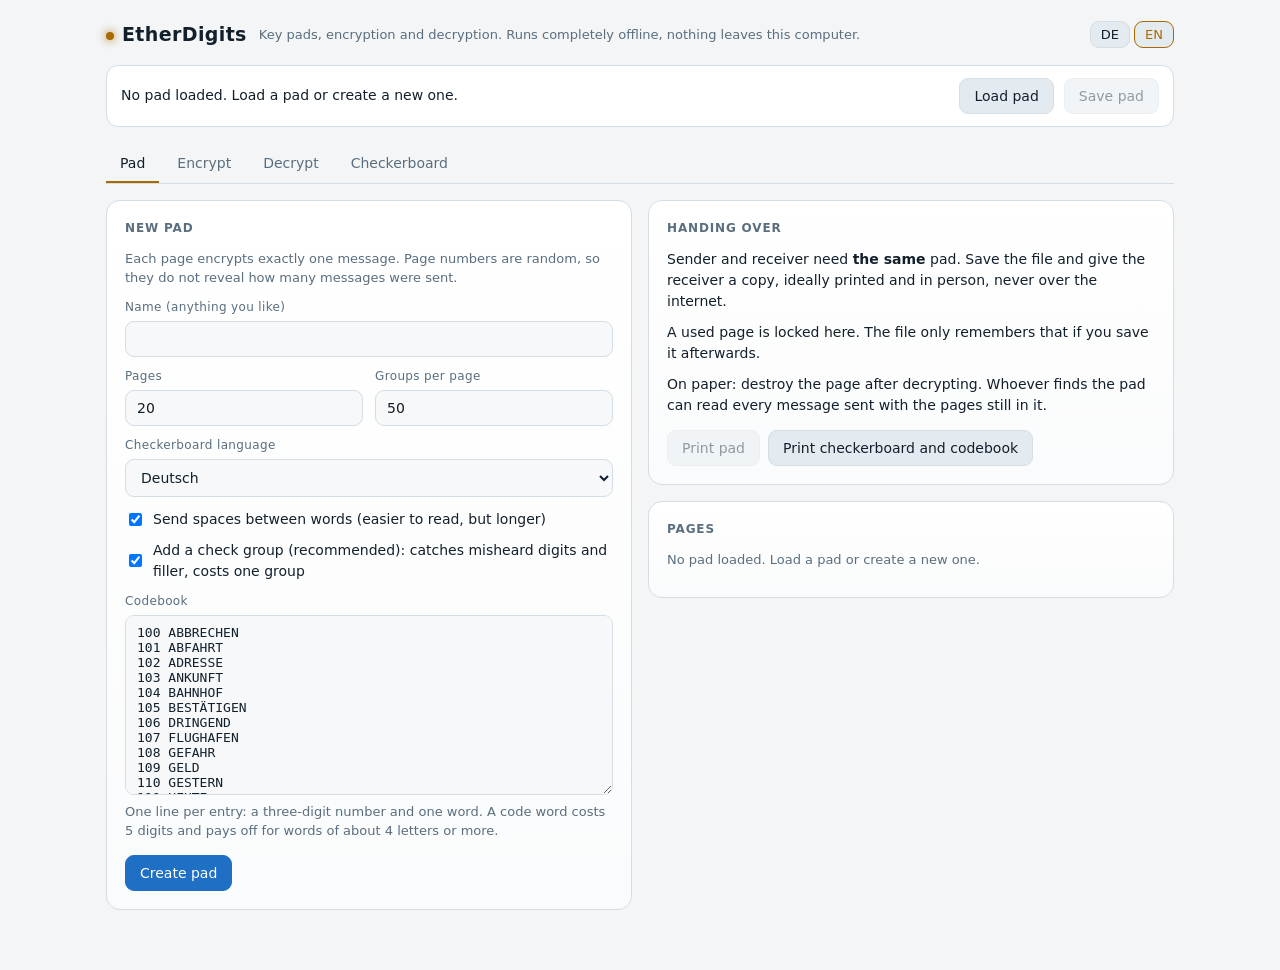
<file: pad_tool.html>
<!DOCTYPE html>
<!--
  EtherDigits pad tool. Required Notice: Copyright (c) 2026 Philipp Weber (https://github.com/TechnikWeber/EtherDigits)
  MIT License with an additional restriction: no military use, including armed forces and intelligence services.
  Full terms: https://github.com/TechnikWeber/EtherDigits/blob/main/LICENSE
-->
<html lang="en">
<head>
<meta charset="utf-8">
<meta name="viewport" content="width=device-width, initial-scale=1">
<meta http-equiv="Content-Security-Policy" content="default-src 'none'; script-src 'unsafe-inline'; style-src 'unsafe-inline'; img-src data:; connect-src 'none'">
<title>EtherDigits Pad Tool</title>
<style>
  :root{
    --ink:#0C141B; --panel:#131F29; --panel2:#0F1922; --field:#0A121A; --line:#223240;
    --amber:#F4B740; --blue:#4C9BE8; --green:#5FD08A; --danger:#E4636F;
    --text:#E8EFF4; --muted:#8299AA; --press:#1C2C39;
    --mono:ui-monospace,"Cascadia Mono","DejaVu Sans Mono",Menlo,Consolas,monospace;
    --sans:system-ui,-apple-system,"Segoe UI",Roboto,Ubuntu,sans-serif;
    color-scheme:dark;
  }
  @media (prefers-color-scheme: light){
    :root{
      --ink:#F3F5F7; --panel:#FFFFFF; --panel2:#FAFBFC; --field:#F6F8FA; --line:#D5DDE4;
      --amber:#A86A00; --blue:#1F6FC5; --green:#1E8A4C; --danger:#C0392B;
      --text:#13202B; --muted:#5A6E7E; --press:#E3EAF0;
      color-scheme:light;
    }
  }
  *{box-sizing:border-box}
  html,body{margin:0}
  body{background:var(--ink); color:var(--text); font-family:var(--sans); line-height:1.5;
       -webkit-font-smoothing:antialiased; padding:20px 16px 60px; max-width:1100px; margin:0 auto}
  .top{display:flex; align-items:center; gap:12px; flex-wrap:wrap}
  .top h1{font-size:19px; margin:0; letter-spacing:.02em}
  .top .sub{color:var(--muted); font-size:13px; flex:1; min-width:200px}
  .dot{width:8px;height:8px;border-radius:50%;background:var(--amber);box-shadow:0 0 10px var(--amber);
       display:inline-block;margin-right:8px;vertical-align:middle}
  .lang{display:flex; gap:4px}
  button{font-family:var(--sans); font-size:14px; cursor:pointer}
  .btn{background:var(--press); color:var(--text); border:1px solid var(--line); border-radius:9px;
       padding:9px 14px; font-weight:500}
  .btn:hover{border-color:var(--blue)}
  .btn.primary{background:var(--blue); border-color:var(--blue); color:#fff}
  .btn.warn{background:var(--amber); border-color:var(--amber); color:#1a1200}
  .btn.small{padding:5px 10px; font-size:13px}
  .btn[aria-pressed="true"]{border-color:var(--amber); color:var(--amber)}
  .btn:disabled{opacity:.45; cursor:not-allowed}
  button:focus-visible, input:focus-visible, textarea:focus-visible, select:focus-visible{outline:2px solid var(--blue); outline-offset:1px}

  .status{display:flex; align-items:center; gap:10px; flex-wrap:wrap; margin:16px 0 0;
          padding:12px 14px; border:1px solid var(--line); border-radius:12px; background:var(--panel)}
  .status .info{flex:1; min-width:220px; font-size:14px}
  .status .info b{font-family:var(--mono)}
  .status.dirty{border-color:var(--amber)}
  .pill{font-size:12px; padding:2px 8px; border-radius:20px; border:1px solid var(--line); color:var(--muted)}
  .pill.warn{color:var(--amber); border-color:var(--amber)}

  .tabs{display:flex; gap:4px; margin:18px 0 0; border-bottom:1px solid var(--line); overflow-x:auto}
  .tabs button{background:none; border:0; color:var(--muted); padding:10px 14px; font-weight:500;
               border-bottom:2px solid transparent; white-space:nowrap}
  .tabs button[aria-selected="true"]{color:var(--text); border-bottom-color:var(--amber)}
  section[role=tabpanel]{padding-top:16px}
  section[hidden]{display:none}

  .grid{display:grid; grid-template-columns:repeat(auto-fit,minmax(320px,1fr)); gap:16px}
  .card{background:linear-gradient(180deg,var(--panel),var(--panel2)); border:1px solid var(--line);
        border-radius:14px; padding:18px; min-width:0}
  .card h2{font-size:12px; color:var(--muted); letter-spacing:.07em; text-transform:uppercase; margin:0 0 12px; font-weight:600}
  .card p{margin:0 0 10px; font-size:14px}
  .card p.muted, .muted{color:var(--muted); font-size:13px}
  label{display:block; font-size:12px; color:var(--muted); margin:10px 0 5px; letter-spacing:.03em}
  label.check{display:flex; align-items:center; gap:8px; font-size:14px; color:var(--text); letter-spacing:0}
  input[type=text], input[type=number], select, textarea{width:100%; background:var(--field); color:var(--text);
        border:1px solid var(--line); border-radius:9px; padding:9px 11px; font-size:14px; font-family:var(--sans)}
  textarea{font-family:var(--mono); resize:vertical; min-height:90px}
  textarea.code{min-height:180px; font-size:13px}
  .row{display:flex; gap:12px; flex-wrap:wrap}
  .row > *{flex:1; min-width:120px}
  .actions{display:flex; gap:8px; flex-wrap:wrap; margin-top:14px}

  .out{font-family:var(--mono); font-size:16px; line-height:1.9; letter-spacing:.04em; background:var(--field);
       border:1px solid var(--line); border-radius:10px; padding:12px 14px; white-space:pre-wrap; word-break:break-word; min-height:52px}
  .out .ind{color:var(--amber)}
  .stats{display:flex; gap:14px; flex-wrap:wrap; font-size:13px; color:var(--muted); margin-top:8px}
  .stats b{color:var(--text); font-family:var(--mono); font-weight:500}
  .note{font-size:13px; border-left:3px solid var(--blue); padding:6px 10px; margin:12px 0 0; background:var(--field); border-radius:0 8px 8px 0}
  .note.warn{border-left-color:var(--amber)}
  .note.bad{border-left-color:var(--danger)}
  .note:empty, code:empty{display:none}

  .pages{display:flex; flex-wrap:wrap; gap:6px; font-family:var(--mono); font-size:13px}
  .pages span{padding:3px 7px; border-radius:6px; border:1px solid var(--line)}
  .pages span.used{color:var(--muted); text-decoration:line-through; opacity:.6}
  .pages span.next{border-color:var(--green); color:var(--green)}

  table.board{border-collapse:collapse; font-family:var(--mono); font-size:15px; margin:4px 0 8px}
  table.board td, table.board th{border:1px solid var(--line); width:46px; height:36px; text-align:center; padding:0}
  table.board th{color:var(--muted); font-weight:500; font-size:13px}
  table.board td.sp{font-size:11px; color:var(--blue)}
  .board-wrap{overflow-x:auto}
  .codebook{columns:3 150px; font-family:var(--mono); font-size:13px; margin:0; padding:0; list-style:none}
  .codebook li{break-inside:avoid; padding:1px 0}
  .codebook b{color:var(--amber); font-weight:500; margin-right:6px}
  details{margin-top:10px; font-size:13px}
  summary{cursor:pointer; color:var(--muted)}
  code{font-family:var(--mono); font-size:13px; background:var(--field); border:1px solid var(--line); border-radius:5px; padding:0 4px}

  #print{display:none}
  @media print{
    @page{margin:14mm}
    body{background:#fff; color:#000; padding:0; max-width:none}
    body > *:not(#print){display:none !important}
    #print{display:block}
    .sheet{page-break-after:always; break-after:page; font-family:var(--mono); color:#000}
    .sheet:last-child{page-break-after:auto; break-after:auto}
    .sheet header{display:flex; justify-content:space-between; align-items:flex-end; border-bottom:2px solid #000; padding-bottom:6px; margin-bottom:12px}
    .sheet header .pid{font-size:30px; font-weight:700; letter-spacing:.1em}
    .sheet header .meta{font-size:11px; text-align:right}
    .sheet table{border-collapse:collapse; font-size:15px; letter-spacing:.06em}
    .sheet table td{padding:5px 9px}
    .sheet table td.n{color:#666; font-size:10px; padding-right:12px}
    .sheet footer{margin-top:14px; font-size:11px; border-top:1px solid #000; padding-top:6px}
    .sheet table.board td, .sheet table.board th{border:1px solid #000; color:#000; width:15mm; height:11mm}
    .sheet .codebook b{color:#000; font-weight:700}
  }
</style>
</head>
<body>

<div class="top">
  <h1><span class="dot"></span>EtherDigits</h1>
  <div class="sub" data-i18n="subtitle"></div>
  <div class="lang" role="group" aria-label="Language">
    <button class="btn small" data-lang="de">DE</button>
    <button class="btn small" data-lang="en">EN</button>
  </div>
</div>

<div class="status" id="status">
  <div class="info" id="statusInfo"></div>
  <input type="file" id="fileInput" accept=".json,application/json" hidden>
  <button class="btn" id="loadBtn" data-i18n="load"></button>
  <button class="btn" id="saveBtn" data-i18n="save" disabled></button>
</div>

<nav class="tabs" role="tablist">
  <button role="tab" data-tab="pad" data-i18n="tab_pad"></button>
  <button role="tab" data-tab="enc" data-i18n="tab_enc"></button>
  <button role="tab" data-tab="dec" data-i18n="tab_dec"></button>
  <button role="tab" data-tab="board" data-i18n="tab_board"></button>
</nav>

<!-- PAD -->
<section role="tabpanel" id="tab-pad">
  <div class="grid">
    <div class="card">
      <h2 data-i18n="new_pad"></h2>
      <p class="muted" data-i18n="new_pad_hint"></p>
      <label for="padName" data-i18n="pad_name"></label>
      <input type="text" id="padName" maxlength="60">
      <div class="row">
        <div><label for="padPages" data-i18n="pages"></label><input type="number" id="padPages" min="1" max="1000" value="20"></div>
        <div><label for="padGroups" data-i18n="groups_per_page"></label><input type="number" id="padGroups" min="5" max="1000" value="50"></div>
      </div>
      <label for="padLang" data-i18n="board_lang"></label>
      <select id="padLang"><option value="de">Deutsch</option><option value="en">English</option></select>
      <label class="check" style="margin-top:12px"><input type="checkbox" id="padSpaces" checked> <span data-i18n="spaces"></span></label>
      <label class="check"><input type="checkbox" id="padCheck" checked> <span data-i18n="check_opt"></span></label>
      <label for="padCodebook" data-i18n="codebook"></label>
      <textarea id="padCodebook" class="code" spellcheck="false"></textarea>
      <p class="muted" data-i18n="codebook_hint"></p>
      <div class="actions"><button class="btn primary" id="newPadBtn" data-i18n="create"></button></div>
      <div class="note bad" id="newPadMsg"></div>
    </div>
    <div>
      <div class="card">
        <h2 data-i18n="handover"></h2>
        <p data-i18n="handover_1"></p>
        <p data-i18n="handover_2"></p>
        <p data-i18n="handover_3"></p>
        <div class="actions">
          <button class="btn" id="printPadBtn" data-i18n="print_pad" disabled></button>
          <button class="btn" id="printBoardBtn" data-i18n="print_board"></button>
        </div>
      </div>
      <div class="card" style="margin-top:16px">
        <h2 data-i18n="page_list"></h2>
        <div class="pages" id="pageList"></div>
        <p class="muted" id="pageListEmpty" data-i18n="no_pad"></p>
      </div>
    </div>
  </div>
</section>

<!-- ENCRYPT -->
<section role="tabpanel" id="tab-enc" hidden>
  <div class="grid">
    <div class="card">
      <h2 data-i18n="message"></h2>
      <textarea id="encText" rows="6" spellcheck="true"></textarea>
      <div class="stats" id="encStats"></div>
      <div class="note warn" id="encDropped"></div>
      <label for="encPage" data-i18n="page_to_use"></label>
      <select id="encPage"></select>
      <div class="actions"><button class="btn primary" id="encBtn" data-i18n="encrypt"></button></div>
      <div class="note bad" id="encMsg"></div>
      <details><summary data-i18n="what_is_sent"></summary><div class="out" id="encPreview" style="font-size:13px;margin-top:8px"></div></details>
    </div>
    <div class="card">
      <h2 data-i18n="groups_to_send"></h2>
      <div class="out" id="encOut"></div>
      <div class="actions"><button class="btn" id="encCopy" data-i18n="copy" disabled></button></div>
      <div class="note warn" id="encDone"></div>
      <p class="muted" style="margin-top:12px" data-i18n="send_hint"></p>
      <code id="encCmd" style="display:block;padding:8px;white-space:pre-wrap;word-break:break-all"></code>
    </div>
  </div>
</section>

<!-- DECRYPT -->
<section role="tabpanel" id="tab-dec" hidden>
  <div class="grid">
    <div class="card">
      <h2 data-i18n="received"></h2>
      <textarea id="decText" rows="5" spellcheck="false"></textarea>
      <p class="muted" data-i18n="received_hint"></p>
      <div id="manualKey">
        <p class="note" data-i18n="manual_hint"></p>
        <label for="decKey" data-i18n="manual_key"></label>
        <textarea id="decKey" rows="4" spellcheck="false"></textarea>
        <label for="decLang" data-i18n="board_lang"></label>
        <select id="decLang"><option value="de">Deutsch</option><option value="en">English</option></select>
        <label class="check" style="margin-top:10px"><input type="checkbox" id="decCheck" checked> <span data-i18n="check_last"></span></label>
      </div>
      <div class="actions"><button class="btn primary" id="decBtn" data-i18n="decrypt"></button></div>
      <div class="note bad" id="decMsg"></div>
    </div>
    <div class="card">
      <h2 data-i18n="plain_text"></h2>
      <div class="out" id="decOut"></div>
      <div class="note" id="decCheckResult"></div>
      <div class="note warn" id="decDone"></div>
      <details><summary data-i18n="digits_detail"></summary><div class="out" id="decDigits" style="font-size:13px;margin-top:8px"></div></details>
    </div>
  </div>
</section>

<!-- CHECKERBOARD -->
<section role="tabpanel" id="tab-board" hidden>
  <div class="grid">
    <div class="card">
      <h2 data-i18n="board"></h2>
      <select id="boardLang" style="max-width:200px"><option value="de">Deutsch</option><option value="en">English</option></select>
      <div class="board-wrap" id="boardTable" style="margin-top:12px"></div>
      <p data-i18n="board_rule_1"></p>
      <p data-i18n="board_rule_2"></p>
      <p data-i18n="board_rule_3"></p>
      <p data-i18n="board_rule_4"></p>
      <p data-i18n="board_rule_5"></p>
      <label for="tryText" data-i18n="try_it"></label>
      <input type="text" id="tryText">
      <div class="out" id="tryOut" style="margin-top:8px;font-size:14px"></div>
    </div>
    <div class="card">
      <h2 data-i18n="how_it_works"></h2>
      <p data-i18n="how_1"></p>
      <p data-i18n="how_2"></p>
      <p data-i18n="how_3"></p>
      <p data-i18n="how_4"></p>
      <h2 style="margin-top:18px" data-i18n="codebook"></h2>
      <ul class="codebook" id="boardCodebook"></ul>
    </div>
  </div>
</section>

<div id="print"></div>

<!-- The engine: pure functions, no page access. It must stay in step with
     etherdigits/otp.py; tests/test_interop.py runs both on the same inputs. -->
<script id="engine">
const Engine = (() => {
  "use strict";
  const GROUP_SIZE = 5, FIG = "98", CODE = "99", PAD_DIGIT = "9", ASCII_DIGITS = "0123456789";
  const LAYOUTS = {
    de: {top: "ENISRAT", "7": "DHULCGMOBW", "8": "FKZPVJYXQ:"},
    en: {top: "ETAOINS", "7": "RHDLCUMWFG", "8": "YPBVKJXQZ:"},
  };
  const SIGNS = {" ": "90", ".": "91", ",": "92", "?": "93", "-": "94", "/": "95", "(": "96", ")": "97"};
  const SIGN_ALIASES = {"!": ".", ";": ",", "–": "-", "—": "-", "\n": " ", "\t": " ", "\r": " "};
  const UMLAUTS = {"ä": "AE", "Ä": "AE", "ö": "OE", "Ö": "OE", "ü": "UE", "Ü": "UE", "ß": "SS", "ẞ": "SS"};
  const DEFAULT_CODEBOOKS = {
    de: [["100","ABBRECHEN"],["101","ABFAHRT"],["102","ADRESSE"],["103","ANKUNFT"],["104","BAHNHOF"],
         ["105","BESTÄTIGEN"],["106","DRINGEND"],["107","FLUGHAFEN"],["108","GEFAHR"],["109","GELD"],
         ["110","GESTERN"],["111","HEUTE"],["112","HOTEL"],["113","KONTAKT"],["114","MORGEN"],
         ["115","NACHRICHT"],["116","PAKET"],["117","SOFORT"],["118","TELEFON"],["119","TREFFEN"],
         ["120","TREFFPUNKT"],["121","UHR"],["122","VERSCHIEBEN"],["123","WARTEN"],["124","WIEDERHOLEN"],
         ["125","MONTAG"],["126","DIENSTAG"],["127","MITTWOCH"],["128","DONNERSTAG"],["129","FREITAG"],
         ["130","SAMSTAG"],["131","SONNTAG"],["132","NICHT"],["133","UND"],["134","ODER"]],
    en: [["100","ABORT"],["101","DEPARTURE"],["102","ADDRESS"],["103","ARRIVAL"],["104","STATION"],
         ["105","CONFIRM"],["106","URGENT"],["107","AIRPORT"],["108","DANGER"],["109","MONEY"],
         ["110","YESTERDAY"],["111","TODAY"],["112","HOTEL"],["113","CONTACT"],["114","TOMORROW"],
         ["115","MESSAGE"],["116","PACKAGE"],["117","IMMEDIATELY"],["118","TELEPHONE"],["119","MEET"],
         ["120","MEETING"],["121","OCLOCK"],["122","POSTPONE"],["123","WAIT"],["124","REPEAT"],
         ["125","MONDAY"],["126","TUESDAY"],["127","WEDNESDAY"],["128","THURSDAY"],["129","FRIDAY"],
         ["130","SATURDAY"],["131","SUNDAY"],["132","NOT"],["133","AND"],["134","OR"]],
  };

  class OtpError extends Error {
    constructor(message, code = "", vars = {}) { super(message); this.code = code; this.vars = vars; }
  }
  const has = (obj, key) => Object.prototype.hasOwnProperty.call(obj, key);
  const isDigit = c => c.length === 1 && ASCII_DIGITS.includes(c);
  const isLetter = c => c.length === 1 && c >= "A" && c <= "Z";

  // Codebooks are arrays of [code, word]: plain objects would re-sort numeric keys.
  function normalize(text) {
    const out = [], dropped = [];
    for (let ch of text) {
      if (has(SIGN_ALIASES, ch)) ch = SIGN_ALIASES[ch];
      let up = has(UMLAUTS, ch) ? UMLAUTS[ch] : undefined;
      if (up === undefined) {
        const base = Array.from(ch.normalize("NFD"))[0];
        const low = base.toLowerCase();
        up = (low >= "a" && low <= "z") ? base.toUpperCase() : base;
      }
      for (const c of up) {
        if (isLetter(c) || isDigit(c) || has(SIGNS, c) || c === ":") out.push(c);
        else if (!dropped.includes(ch)) dropped.push(ch);
      }
    }
    const text2 = out.join("").replace(/ {2,}/g, " ").replace(/^ +| +$/g, "");
    return [text2, dropped];
  }

  function table(lang) {
    if (!has(LAYOUTS, lang)) throw new OtpError(`unknown checkerboard language ${JSON.stringify(lang)}`, "lang", {lang});
    const layout = LAYOUTS[lang], t = {};
    Array.from(layout.top).forEach((ch, i) => { t[ch] = String(i); });
    for (const row of ["7", "8"]) Array.from(layout[row]).forEach((ch, i) => { t[ch] = row + i; });
    Object.assign(t, SIGNS);
    return t;
  }

  // Like a Python dict: a repeated code replaces the word but keeps its first position.
  function normalizeCodebook(book) {
    const byCode = new Map();
    for (const [code0, word] of book || []) byCode.set(String(code0).trim(), word);
    const result = [], seen = new Set();
    for (const [code, word] of byCode) {
      if (!/^[0-9]{3}$/.test(code)) throw new OtpError(`codebook code ${JSON.stringify(code)} must be three digits`, "cb_code", {code});
      const [norm] = normalize(String(word));
      if (!/^[A-Z]+$/.test(norm)) throw new OtpError(`codebook entry ${code} must be a single word: ${JSON.stringify(word)}`, "cb_word", {code});
      if (seen.has(norm)) throw new OtpError(`codebook word ${norm} appears twice`, "cb_dup", {word: norm});
      seen.add(norm);
      result.push([code, norm]);
    }
    return result;
  }

  function parseCodebook(text) {
    const book = [];
    text.split(/\r?\n/).forEach((line0, n) => {
      const line = line0.split("#")[0].trim();
      if (!line) return;
      const m = line.replace(/=/g, " ").trim().match(/^(\S+)\s+(.*)$/);
      if (!m) throw new OtpError(`codebook line ${n + 1}: expected 'code word'`, "cb_line", {line: n + 1});
      book.push([m[1], m[2].trim()]);
    });
    return normalizeCodebook(book);
  }

  function encode(text, lang = "de", codebook = [], spaces = true) {
    const t = table(lang);
    const words = new Map(normalizeCodebook(codebook).map(([c, w]) => [w, c]));
    let [norm] = normalize(text);
    if (!spaces) norm = norm.replace(/ /g, "");
    const out = [];
    let i = 0;
    while (i < norm.length) {
      const ch = norm[i];
      if (isDigit(ch)) {
        let j = i;
        while (j < norm.length && isDigit(norm[j])) j++;
        out.push(FIG + Array.from(norm.slice(i, j)).map(d => d + d).join("") + FIG);
        i = j;
      } else if (isLetter(ch)) {
        let j = i;
        while (j < norm.length && isLetter(norm[j])) j++;
        const word = norm.slice(i, j);
        out.push(words.has(word) ? CODE + words.get(word) : Array.from(word).map(c => t[c]).join(""));
        i = j;
      } else {
        out.push(t[ch]);
        i++;
      }
    }
    return out.join("");
  }

  function decode(digits0, lang = "de", codebook = []) {
    const reverse = {};
    for (const [k, v] of Object.entries(table(lang))) reverse[v] = k;
    const book = new Map(normalizeCodebook(codebook));
    const digits = Array.from(digits0).filter(isDigit).join("");
    const out = [], n = digits.length;
    let i = 0;
    while (i < n) {
      const d = digits[i];
      if (!"789".includes(d)) { out.push(reverse[d]); i++; continue; }
      if (i + 1 >= n) break;
      const pair = digits.slice(i, i + 2);
      if (pair === CODE) {
        if (i + 5 > n) break;
        const code = digits.slice(i + 2, i + 5);
        out.push(book.has(code) ? book.get(code) : `[${code}]`);
        i += 5;
      } else if (pair === FIG) {
        i += 2;
        while (i + 1 < n && digits.slice(i, i + 2) !== FIG) {
          const a = digits[i], b = digits[i + 1];
          out.push(a === b ? a : "?");
          i += 2;
        }
        i += 2;
      } else {
        out.push(has(reverse, pair) ? reverse[pair] : "?");
        i += 2;
      }
    }
    return out.join("").trim();
  }

  const add = (p, k) => Array.from(p).map((d, i) => String((+d + +k[i]) % 10)).join("");
  const subtract = (c, k) => Array.from(c).map((d, i) => String((+d - +k[i] + 10) % 10)).join("");
  function groupsOf(digits, size = GROUP_SIZE) {
    const g = [];
    for (let i = 0; i < digits.length; i += size) g.push(digits.slice(i, i + size));
    return g;
  }

  // Uniform digits from the browser's secure random source (rejection sampling).
  function randomDigits(n, random = (buf) => crypto.getRandomValues(buf)) {
    let out = "";
    const buf = new Uint8Array(256);
    while (out.length < n) {
      random(buf);
      for (const b of buf) { if (b < 250 && out.length < n) out += String(b % 10); }
    }
    return out;
  }

  // pad = {name, created, language, group_size, spaces, check, codebook:[[code,word]], pages:[{id,key}], used:[ids]}
  function newPad({pages = 20, groupsPerPage = 50, language = "de", codebook = null, groupSize = GROUP_SIZE,
                   spaces = true, name = "", check = true, random} = {}) {
    if (!(pages >= 1 && pages <= 1000)) throw new OtpError("pages must be between 1 and 1000", "pages_range");
    if (!(groupsPerPage >= 5 && groupsPerPage <= 1000)) throw new OtpError("groups per page must be between 5 and 1000", "groups_range");
    table(language);
    const ids = new Set();
    while (ids.size < pages) ids.add(randomDigits(groupSize, random));
    return {
      name, language, group_size: groupSize, spaces, check,
      created: new Date().toISOString().replace(/\.\d+Z$/, "Z"),
      codebook: normalizeCodebook(codebook === null ? (DEFAULT_CODEBOOKS[language] || []) : codebook),
      pages: Array.from(ids).map(id => ({id, key: randomDigits(groupsPerPage * groupSize, random)})),
      used: [],
    };
  }

  function padToJson(pad) {
    // Same layout as the Python side; the codebook is an object there.
    const codebook = {};
    for (const [c, w] of pad.codebook) codebook[c] = w;
    return {format: "etherdigits-pad", version: 1, name: pad.name, created: pad.created, language: pad.language,
            group_size: pad.group_size, spaces: pad.spaces, check: pad.check, codebook, pages: pad.pages, used: pad.used};
  }

  function padFromJson(data) {
    if (!data || data.format !== "etherdigits-pad") throw new OtpError("not an EtherDigits pad file", "bad_file");
    if (data.version !== 1) throw new OtpError(`unsupported pad version ${JSON.stringify(data.version)}`, "bad_file");
    const pages = [];
    for (const page of data.pages || []) {
      const id = String(page.id ?? ""), key = String(page.key ?? "");
      if (!id || !key || !Array.from(id + key).every(isDigit)) throw new OtpError(`broken page in pad file: ${JSON.stringify(id)}`, "bad_file");
      pages.push({id, key});
    }
    if (!pages.length) throw new OtpError("the pad has no pages", "bad_file");
    // JavaScript reorders numeric object keys anyway; sorting makes the order explicit.
    const book = Object.entries(data.codebook || {}).sort((a, b) => a[0] < b[0] ? -1 : a[0] > b[0] ? 1 : 0);
    const pad = {
      name: data.name || "", created: data.created || "", language: data.language || "de",
      group_size: parseInt(data.group_size, 10) || GROUP_SIZE, spaces: data.spaces !== false,
      check: !!data.check,  // pads before 0.6 have no check group
      codebook: normalizeCodebook(book), pages, used: (data.used || []).map(String),
    };
    table(pad.language);
    return pad;
  }

  const unused = pad => pad.pages.filter(p => !pad.used.includes(p.id)).map(p => p.id);
  const pageKey = (pad, id) => { const p = pad.pages.find(p => p.id === id); return p ? p.key : null; };

  // Column sums of all groups, mod 10: 12345 + 67890 -> 79135. Encrypted with the message,
  // so only the receiver can tell a message from filler; a misheard digit always shows.
  function checkGroup(digits, size = GROUP_SIZE) {
    const sums = new Array(size).fill(0);
    Array.from(digits).forEach((d, i) => { sums[i % size] += +d; });
    return sums.map(x => String(x % 10)).join("");
  }

  function prepare(text, pad) {
    let plain = encode(text, pad.language, pad.codebook, pad.spaces);
    if (!plain) return plain;
    const size = pad.group_size;
    plain += PAD_DIGIT.repeat((size - plain.length % size) % size);
    if (pad.check) plain += checkGroup(plain, size);
    return plain;
  }

  // [message digits, true | false | null (no check group)]
  function unpack(plain, check, size = GROUP_SIZE) {
    if (!check) return [plain, null];
    if (plain.length < 2 * size || plain.length % size) {
      return [plain.length > size ? plain.slice(0, plain.length - plain.length % size - size) : "", false];
    }
    const body = plain.slice(0, -size);
    return [body, checkGroup(body, size) === plain.slice(-size)];
  }

  function encrypt(text, pad, pageId = null) {
    if (pageId === null) {
      const free = unused(pad);
      if (!free.length) throw new OtpError("every page of this pad is used; make a new pad", "exhausted");
      pageId = free[0];
    }
    const key = pageKey(pad, pageId);
    if (key === null) throw new OtpError(`page ${pageId} is not in this pad`, "no_page", {page: pageId});
    if (pad.used.includes(pageId)) throw new OtpError(`page ${pageId} was already used. A page must never be used twice`, "reuse", {page: pageId});
    const plain = prepare(text, pad);
    if (!plain) throw new OtpError("the message is empty", "empty");
    const size = pad.group_size;
    if (plain.length > key.length) {
      throw new OtpError(`the message needs ${plain.length / size} groups, a page has ${Math.floor(key.length / size)}; shorten it`, "too_long", {need: plain.length / size, cap: Math.floor(key.length / size)});
    }
    pad.used.push(pageId);
    return [pageId, ...groupsOf(add(plain, key), size)];
  }

  function decryptWithKey(cipher, key, lang, codebook, check = false) {
    if (cipher.length > key.length) throw new OtpError("the message is longer than the key page", "longer_than_key");
    const plain = subtract(cipher, key);
    const [body, ok] = unpack(plain, check);
    return {text: decode(body, lang, codebook), check: ok, plain};
  }

  function decrypt(groups, pad, markUsed = true) {
    return decryptMessage(groups, pad, markUsed).text;
  }

  function decryptMessage(groups, pad, markUsed = true) {
    const text = Array.isArray(groups) ? groups.join("") : String(groups);
    const digits = Array.from(text).filter(isDigit).join("");
    const size = pad.group_size;
    const pageId = digits.slice(0, size), cipher = digits.slice(size);
    const key = pageKey(pad, pageId);
    if (key === null) throw new OtpError(`page ${pageId} is not in this pad`, "no_page", {page: pageId});
    const result = decryptWithKey(cipher, key, pad.language, pad.codebook, pad.check);
    if (markUsed && !pad.used.includes(pageId)) pad.used.push(pageId);
    return result;
  }

  return {GROUP_SIZE, FIG, CODE, LAYOUTS, SIGNS, DEFAULT_CODEBOOKS, OtpError, normalize, table, normalizeCodebook,
          parseCodebook, encode, decode, add, subtract, groupsOf, randomDigits, newPad, padToJson, padFromJson,
          unused, pageKey, checkGroup, prepare, unpack, encrypt, decrypt, decryptMessage, decryptWithKey};
})();
if (typeof module !== "undefined") module.exports = Engine;
</script>

<script>
"use strict";
const T = {
  de: {
    subtitle: "Schlüsselhefte, Ver- und Entschlüsseln. Läuft komplett offline, nichts verlässt diesen Rechner.",
    load: "Heft laden", save: "Heft speichern",
    no_pad: "Kein Heft geladen. Lade ein Heft oder erzeuge ein neues.",
    pad_status: "Heft <b>{name}</b>: {free} von {total} Seiten frei · {lang}",
    unsaved: "nicht gespeichert",
    tab_pad: "Heft", tab_enc: "Verschlüsseln", tab_dec: "Entschlüsseln", tab_board: "Schachbrett",
    new_pad: "Neues Heft", new_pad_hint: "Jede Seite verschlüsselt genau eine Nachricht. Die Seitennummern sind zufällig, damit sie nicht verraten, wie viele Nachrichten schon gesendet wurden.",
    pad_name: "Name (frei wählbar)", pages: "Seiten", groups_per_page: "Gruppen pro Seite",
    board_lang: "Sprache des Schachbretts", spaces: "Wortabstände mitsenden (lesbarer, aber länger)",
    codebook: "Codebuch", codebook_hint: "Eine Zeile pro Eintrag: dreistellige Nummer und ein Wort. Ein Codewort kostet 5 Ziffern und lohnt sich für Wörter ab etwa 4 Buchstaben.",
    create: "Heft erzeugen",
    replace_confirm: "Das geladene Heft ist nicht gespeichert. Trotzdem ein neues erzeugen?",
    handover: "Übergabe", handover_1: "Sender und Empfänger brauchen <b>dasselbe</b> Heft. Speichere die Datei und gib dem Empfänger eine Kopie, am besten gedruckt und persönlich, niemals über das Internet.",
    handover_2: "Eine benutzte Seite wird hier gesperrt. Die Datei merkt sich das nur, wenn du sie danach speicherst.",
    handover_3: "Auf Papier: Seite nach dem Entschlüsseln vernichten. Wer das Heft findet, kann alle Nachrichten mit den noch vorhandenen Seiten lesen.",
    print_pad: "Heft drucken", print_board: "Schachbrett und Codebuch drucken",
    page_list: "Seiten",
    message: "Nachricht", page_to_use: "Seite", encrypt: "Verschlüsseln",
    enc_stats: "<b>{chars}</b> Zeichen → <b>{digits}</b> Ziffern → <b>{groups}</b> Gruppen + Kennung · Seite fasst <b>{cap}</b>",
    check_opt: "Prüfgruppe anhängen (empfohlen): erkennt Hörfehler und Füllmeldungen, kostet eine Gruppe",
    check_last: "Die letzte Gruppe ist eine Prüfgruppe",
    check_ok: "Prüfgruppe stimmt: Die Nachricht ist vollständig und richtig mitgeschrieben.",
    check_bad: "Prüfgruppe stimmt nicht: verhört oder vertippt, oder keine Nachricht für dieses Heft (eine Füllmeldung).",
    board_rule_5: "<b>Prüfgruppe</b>: Hefte mit Prüfgruppe hängen eine Gruppe an, deren Ziffern die Spaltensummen aller Gruppen sind (ohne Übertrag). Beim Empfänger: nach dem Abziehen die Spalten addieren und mit der letzten Gruppe vergleichen.",
    too_long: "Zu lang für eine Seite. Kürze die Nachricht oder nutze das Codebuch.",
    dropped: "Wird weggelassen: {chars}",
    what_is_sent: "So sieht der Text für das Schachbrett aus",
    groups_to_send: "Zu sendende Gruppen", copy: "Kopieren", copied: "Kopiert",
    enc_done: "Seite {page} ist jetzt verbraucht. Speichere das Heft, sonst weiß die Datei nichts davon.",
    send_hint: "In EtherDigits aussenden:",
    need_pad: "Erst ein Heft laden oder erzeugen.",
    received: "Empfangene Gruppen", received_hint: "Die erste Gruppe ist die Seitennummer.",
    manual_hint: "Kein Heft geladen: Tippe die Schlüsselgruppen der Papierseite ab, ohne die Seitennummer.",
    manual_key: "Schlüssel von der Seite", decrypt: "Entschlüsseln", plain_text: "Klartext",
    dec_done: "Seite {page} ist jetzt als gelesen markiert. Vernichte sie auf Papier, und speichere das Heft.",
    digits_detail: "Ziffern nach dem Abziehen des Schlüssels",
    board: "Spaltentabelle (Straddling Checkerboard)",
    board_rule_1: "Die häufigsten Buchstaben stehen oben und haben eine Ziffer. Alle anderen haben zwei: Zeilennummer, dann Spalte. Weil oben 7, 8 und 9 frei sind, weiß man beim Lesen immer, ob eine oder zwei Ziffern folgen.",
    board_rule_2: "<b>Zahlen</b>: 98, dann jede Ziffer doppelt, dann wieder 98. Beispiel: 1830 → 98 11 88 33 00 98.",
    board_rule_3: "<b>Codebuch</b>: 99 und die dreistellige Nummer. Beispiel: TREFFEN → 99 119.",
    board_rule_4: "<b>Auffüllen</b>: Die letzte Gruppe wird mit 9 aufgefüllt. Eine angefangene 9 oder 99 am Ende wird beim Entschlüsseln ignoriert.",
    try_it: "Ausprobieren",
    how_it_works: "So funktioniert der Einmalschlüssel",
    how_1: "1. Der Text wird mit der Tabelle zu Ziffern. Die Tabelle ist nicht geheim, sie macht die Nachricht nur kurz.",
    how_2: "2. Darunter kommt eine Seite echter Zufallsziffern. Ziffer für Ziffer wird addiert, ohne Übertrag: 7 + 5 = 2.",
    how_3: "3. Vorne steht die Seitennummer, dann wird in Fünfergruppen gesendet. Der Empfänger zieht dieselbe Seite wieder ab: 2 − 5 = 7.",
    how_4: "Ohne die Seite ist jeder Text dieser Länge gleich wahrscheinlich. Das gilt aber nur, solange jede Seite <b>nur ein einziges Mal</b> benutzt wird.",
    print_page: "Seite {n} von {total}", destroy: "Nach Gebrauch vernichten. Nicht kopieren, nicht fotografieren.",
    remembered: "Dieser Browser kennt {n} verbrauchte Seite(n), die in der Datei fehlten. Sie wurden gesperrt. Speichere das Heft.",
    leave: "Das Heft hat ungespeicherte Änderungen.",
    lang_de: "Deutsch", lang_en: "Englisch",
    space: "Abst.", fig: "Zahl", code: "Code",
    err_lang: "Unbekannte Sprache für das Schachbrett.", err_cb_code: "Codebuch: „{code}“ ist keine dreistellige Nummer.",
    err_cb_word: "Codebuch: Eintrag {code} muss genau ein Wort sein.", err_cb_dup: "Codebuch: {word} steht zweimal drin.",
    err_cb_line: "Codebuch, Zeile {line}: erwartet wird „Nummer Wort“.", err_pages_range: "Seiten: 1 bis 1000.",
    err_groups_range: "Gruppen pro Seite: 5 bis 1000.", err_bad_file: "Das ist keine gültige EtherDigits-Heftdatei.",
    err_exhausted: "Alle Seiten dieses Hefts sind verbraucht. Erzeuge ein neues Heft.", err_no_page: "Seite {page} gibt es in diesem Heft nicht.",
    err_reuse: "Seite {page} wurde schon benutzt. Eine Seite darf nie zweimal verwendet werden.", err_empty: "Die Nachricht ist leer.",
    err_too_long: "Die Nachricht braucht {need} Gruppen, eine Seite hat {cap}. Bitte kürzen.", err_longer_than_key: "Die Nachricht ist länger als die Schlüsselseite.",
    err_no_key: "Tippe zuerst den Schlüssel von der Papierseite ab.",
  },
  en: {
    subtitle: "Key pads, encryption and decryption. Runs completely offline, nothing leaves this computer.",
    load: "Load pad", save: "Save pad",
    no_pad: "No pad loaded. Load a pad or create a new one.",
    pad_status: "Pad <b>{name}</b>: {free} of {total} pages unused · {lang}",
    unsaved: "not saved",
    tab_pad: "Pad", tab_enc: "Encrypt", tab_dec: "Decrypt", tab_board: "Checkerboard",
    new_pad: "New pad", new_pad_hint: "Each page encrypts exactly one message. Page numbers are random, so they do not reveal how many messages were sent.",
    pad_name: "Name (anything you like)", pages: "Pages", groups_per_page: "Groups per page",
    board_lang: "Checkerboard language", spaces: "Send spaces between words (easier to read, but longer)",
    codebook: "Codebook", codebook_hint: "One line per entry: a three-digit number and one word. A code word costs 5 digits and pays off for words of about 4 letters or more.",
    create: "Create pad",
    replace_confirm: "The loaded pad is not saved. Create a new one anyway?",
    handover: "Handing over", handover_1: "Sender and receiver need <b>the same</b> pad. Save the file and give the receiver a copy, ideally printed and in person, never over the internet.",
    handover_2: "A used page is locked here. The file only remembers that if you save it afterwards.",
    handover_3: "On paper: destroy the page after decrypting. Whoever finds the pad can read every message sent with the pages still in it.",
    print_pad: "Print pad", print_board: "Print checkerboard and codebook",
    page_list: "Pages",
    message: "Message", page_to_use: "Page", encrypt: "Encrypt",
    enc_stats: "<b>{chars}</b> characters → <b>{digits}</b> digits → <b>{groups}</b> groups + indicator · a page holds <b>{cap}</b>",
    check_opt: "Add a check group (recommended): catches misheard digits and filler, costs one group",
    check_last: "The last group is a check group",
    check_ok: "Check group matches: the message is complete and copied right.",
    check_bad: "Check group does not match: misheard or mistyped, or not a message for this pad (filler).",
    board_rule_5: "<b>Check group</b>: pads with a check group add one group whose digits are the column sums of all groups (without carry). Receiver: after taking off the key, add up the columns and compare with the last group.",
    too_long: "Too long for one page. Shorten the message or use the codebook.",
    dropped: "Left out: {chars}",
    what_is_sent: "The text as the checkerboard sees it",
    groups_to_send: "Groups to send", copy: "Copy", copied: "Copied",
    enc_done: "Page {page} is now used up. Save the pad, or the file will not know.",
    send_hint: "Send it with EtherDigits:",
    need_pad: "Load or create a pad first.",
    received: "Received groups", received_hint: "The first group is the page number.",
    manual_hint: "No pad loaded: type the key groups from the paper page, without the page number.",
    manual_key: "Key from the page", decrypt: "Decrypt", plain_text: "Plain text",
    dec_done: "Page {page} is now marked as read. Destroy it on paper, and save the pad.",
    digits_detail: "Digits after taking off the key",
    board: "Straddling checkerboard",
    board_rule_1: "The most frequent letters sit in the top row and take one digit. All others take two: row, then column. Because 7, 8 and 9 are empty at the top, a reader always knows whether one or two digits follow.",
    board_rule_2: "<b>Numbers</b>: 98, then every digit twice, then 98 again. Example: 1830 → 98 11 88 33 00 98.",
    board_rule_3: "<b>Codebook</b>: 99 and the three-digit number. Example: MEET → 99 119.",
    board_rule_4: "<b>Padding</b>: the last group is filled with 9s. An unfinished 9 or 99 at the end is ignored when decrypting.",
    try_it: "Try it",
    how_it_works: "How the one-time pad works",
    how_1: "1. The checkerboard turns the text into digits. It is not secret, it only keeps the message short.",
    how_2: "2. A page of truly random digits goes underneath. Digit by digit they are added without carry: 7 + 5 = 2.",
    how_3: "3. The page number goes in front, then everything is sent in groups of five. The receiver takes the same page off again: 2 − 5 = 7.",
    how_4: "Without the page every text of that length is equally likely. That holds only as long as every page is used <b>exactly once</b>.",
    print_page: "Page {n} of {total}", destroy: "Destroy after use. Do not copy, do not photograph.",
    remembered: "This browser knows {n} used page(s) the file did not. They are locked now. Save the pad.",
    leave: "The pad has unsaved changes.",
    lang_de: "German", lang_en: "English",
    space: "space", fig: "fig", code: "code",
    err_lang: "Unknown checkerboard language.", err_cb_code: "Codebook: “{code}” is not a three-digit number.",
    err_cb_word: "Codebook: entry {code} must be exactly one word.", err_cb_dup: "Codebook: {word} appears twice.",
    err_cb_line: "Codebook, line {line}: expected “number word”.", err_pages_range: "Pages: 1 to 1000.",
    err_groups_range: "Groups per page: 5 to 1000.", err_bad_file: "This is not a valid EtherDigits pad file.",
    err_exhausted: "Every page of this pad is used. Create a new pad.", err_no_page: "Page {page} is not in this pad.",
    err_reuse: "Page {page} was already used. A page must never be used twice.", err_empty: "The message is empty.",
    err_too_long: "The message needs {need} groups, a page has {cap}. Please shorten it.", err_longer_than_key: "The message is longer than the key page.",
    err_no_key: "Type the key from the paper page first.",
  },
};

const $ = id => document.getElementById(id);
const esc = s => String(s).replace(/[&<>"']/g, c => ({"&": "&amp;", "<": "&lt;", ">": "&gt;", '"': "&quot;", "'": "&#39;"}[c]));
let lang = "en";
let pad = null, dirty = false, lastCipher = null, statusNote = null;
const store = {
  get(k) { try { return JSON.parse(localStorage.getItem(k)); } catch { return null; } },
  set(k, v) { try { localStorage.setItem(k, JSON.stringify(v)); } catch { /* storage may be blocked */ } },
};

const errText = err => (err && err.code && T.en["err_" + err.code]) ? t("err_" + err.code, err.vars) : String(err && err.message || err);

function t(key, vars = {}) {
  let s = (T[lang] && T[lang][key]) ?? T.en[key] ?? key;
  for (const [k, v] of Object.entries(vars)) s = s.replaceAll(`{${k}}`, v);
  return s;
}

function setLang(l) {
  lang = T[l] ? l : "en";
  document.documentElement.lang = lang;
  document.querySelectorAll("[data-i18n]").forEach(el => { el.innerHTML = t(el.dataset.i18n); });
  document.querySelectorAll("[data-lang]").forEach(b => b.setAttribute("aria-pressed", String(b.dataset.lang === lang)));
  store.set("etherdigits.lang", lang);
  refresh();
}

// --- pad state -------------------------------------------------------------

const padKey = p => "etherdigits.used." + p.created + "." + p.pages[0].id;

function rememberUsed() { if (pad) store.set(padKey(pad), pad.used); }

function setPad(p, isDirty) {
  pad = p;
  dirty = isDirty;
  const known = store.get(padKey(pad)) || [];
  const missing = known.filter(id => !pad.used.includes(id) && pad.pages.some(pg => pg.id === id));
  statusNote = null;
  if (missing.length) {
    pad.used.push(...missing);
    dirty = true;
    statusNote = {key: "remembered", vars: {n: missing.length}, cls: "warn"};
  }
  rememberUsed();
  $("boardLang").value = pad.language;
  $("decLang").value = pad.language;
  lastCipher = null;
  $("encOut").textContent = ""; $("encDone").textContent = ""; $("encCmd").textContent = "";
  refresh();
}

function markDirty() { dirty = true; rememberUsed(); refresh(); }

function alertNote(id, text) { $(id).textContent = text; }

function refresh() {
  const info = $("statusInfo");
  const status = $("status");
  status.classList.toggle("dirty", dirty);
  $("saveBtn").disabled = !pad;
  $("saveBtn").classList.toggle("warn", dirty);
  $("printPadBtn").disabled = !pad;
  if (!pad) {
    info.innerHTML = esc(t("no_pad"));
  } else {
    const free = Engine.unused(pad).length;
    info.innerHTML = t("pad_status", {name: esc(pad.name || pad.created), free, total: pad.pages.length,
      lang: esc(t("lang_" + pad.language))}) + (dirty ? ` <span class="pill warn">${esc(t("unsaved"))}</span>` : "");
  }
  if (statusNote) {
    const text = statusNote.key ? t(statusNote.key, statusNote.vars) : statusNote.text;
    info.insertAdjacentHTML("beforeend", `<div class="note ${statusNote.cls}">${esc(text)}</div>`);
  }
  // page list
  const list = $("pageList");
  list.innerHTML = "";
  $("pageListEmpty").hidden = !!pad;
  if (pad) {
    const next = Engine.unused(pad)[0];
    for (const p of pad.pages) {
      const span = document.createElement("span");
      span.textContent = p.id;
      if (pad.used.includes(p.id)) span.className = "used";
      else if (p.id === next) span.className = "next";
      list.appendChild(span);
    }
  }
  // encrypt page select
  const sel = $("encPage");
  const keep = sel.value;
  sel.innerHTML = "";
  if (pad) for (const id of Engine.unused(pad)) sel.add(new Option(id, id));
  if ([...sel.options].some(o => o.value === keep)) sel.value = keep;
  $("encBtn").disabled = !pad || !sel.options.length;
  $("manualKey").hidden = !!pad;
  updateEncStats();
  renderBoard();
}

// --- file load and save ----------------------------------------------------

$("loadBtn").addEventListener("click", () => {
  if (dirty && !confirm(t("replace_confirm"))) return;
  $("fileInput").click();
});
$("fileInput").addEventListener("change", async e => {
  const file = e.target.files[0];
  e.target.value = "";
  if (!file) return;
  try {
    setPad(Engine.padFromJson(JSON.parse(await file.text())), false);
  } catch (err) {
    statusNote = {text: `${file.name}: ${err instanceof SyntaxError ? t("err_bad_file") : errText(err)}`, cls: "bad"};
    refresh();
  }
});

function download(name, text) {
  const url = URL.createObjectURL(new Blob([text], {type: "application/json"}));
  const a = document.createElement("a");
  a.href = url; a.download = name;
  document.body.appendChild(a); a.click(); a.remove();
  setTimeout(() => URL.revokeObjectURL(url), 1000);
}

$("saveBtn").addEventListener("click", () => {
  if (!pad) return;
  const base = (pad.name || "pad").replace(/[^A-Za-z0-9_-]+/g, "-").replace(/^-+|-+$/g, "") || "pad";
  download(`${base}-${pad.created.slice(0, 10)}.json`, JSON.stringify(Engine.padToJson(pad), null, 1) + "\n");
  dirty = false;
  refresh();
});

window.addEventListener("beforeunload", e => { if (dirty) { e.preventDefault(); e.returnValue = t("leave"); } });

// --- new pad ---------------------------------------------------------------

let codebookEdited = false;
function fillDefaultCodebook() {
  const l = $("padLang").value;
  $("padCodebook").value = Engine.DEFAULT_CODEBOOKS[l].map(([c, w]) => `${c} ${w}`).join("\n");
}
$("padCodebook").addEventListener("input", () => { codebookEdited = true; });
$("padLang").addEventListener("change", () => { if (!codebookEdited) fillDefaultCodebook(); });

$("newPadBtn").addEventListener("click", () => {
  alertNote("newPadMsg", "");
  if (dirty && !confirm(t("replace_confirm"))) return;
  try {
    const codebook = Engine.parseCodebook($("padCodebook").value);
    const p = Engine.newPad({
      pages: parseInt($("padPages").value, 10), groupsPerPage: parseInt($("padGroups").value, 10),
      language: $("padLang").value, codebook, spaces: $("padSpaces").checked, check: $("padCheck").checked,
      name: $("padName").value.trim(),
    });
    setPad(p, true);
  } catch (err) {
    alertNote("newPadMsg", errText(err));
  }
});

// --- encrypt ---------------------------------------------------------------

function updateEncStats() {
  const text = $("encText").value;
  if (!pad || !text.trim()) {
    $("encStats").innerHTML = pad ? "" : esc(t("need_pad"));
    $("encDropped").textContent = ""; $("encPreview").textContent = "";
    return;
  }
  try {
    const [norm, dropped] = Engine.normalize(text);
    const plain = Engine.prepare(text, pad);
    const groups = plain.length / pad.group_size;
    const cap = Math.floor(pad.pages[0].key.length / pad.group_size);
    $("encStats").innerHTML = "<span>" + t("enc_stats", {chars: norm.length, digits: Engine.encode(text, pad.language, pad.codebook, pad.spaces).length, groups, cap})
      + (groups > cap ? `<span style="color:var(--danger)"> · ${esc(t("too_long"))}</span>` : "") + "</span>";
    $("encDropped").textContent = dropped.length ? t("dropped", {chars: dropped.map(c => c === " " ? "␣" : c).join(" ")}) : "";
    $("encPreview").textContent = pad.spaces ? norm : norm.replace(/ /g, "");
  } catch (err) {
    $("encStats").textContent = errText(err);
  }
}
$("encText").addEventListener("input", updateEncStats);

function formatGroups(groups) {
  const lines = [];
  for (let i = 0; i < groups.length; i += 5) lines.push(groups.slice(i, i + 5));
  return lines.map((line, n) => line.map((g, j) => n === 0 && j === 0 ? `<span class="ind">${g}</span>` : g).join(" ")).join("\n");
}

$("encBtn").addEventListener("click", () => {
  alertNote("encMsg", "");
  if (!pad) { alertNote("encMsg", t("need_pad")); return; }
  try {
    const groups = Engine.encrypt($("encText").value, pad, $("encPage").value || null);
    lastCipher = groups;
    $("encOut").innerHTML = formatGroups(groups);
    $("encCopy").disabled = false;
    $("encDone").textContent = t("enc_done", {page: groups[0]});
    $("encCmd").textContent = `python -m etherdigits render -m "${groups.join(" ")}" -o tx.wav`;
    markDirty();
  } catch (err) {
    alertNote("encMsg", errText(err));
  }
});

$("encCopy").addEventListener("click", async () => {
  if (!lastCipher) return;
  try {
    await navigator.clipboard.writeText(lastCipher.join(" "));
  } catch {
    const r = document.createRange(); r.selectNodeContents($("encOut"));
    const s = getSelection(); s.removeAllRanges(); s.addRange(r); document.execCommand("copy");
  }
  $("encCopy").textContent = t("copied");
  setTimeout(() => { $("encCopy").textContent = t("copy"); }, 1500);
});

// --- decrypt ---------------------------------------------------------------

$("decBtn").addEventListener("click", () => {
  alertNote("decMsg", ""); $("decDone").textContent = ""; $("decCheckResult").textContent = "";
  try {
    const raw = $("decText").value;
    const digits = Array.from(raw).filter(c => c >= "0" && c <= "9").join("");
    let text, plainDigits, check = null;
    if (pad) {
      const size = pad.group_size, pageId = digits.slice(0, size);
      const key = Engine.pageKey(pad, pageId);
      if (key === null) throw new Engine.OtpError(`page ${pageId} is not in this pad`, "no_page", {page: pageId});
      const wasUsed = pad.used.includes(pageId);
      const r = Engine.decryptMessage(digits, pad);
      text = r.text; plainDigits = r.plain; check = r.check;
      if (!wasUsed) { $("decDone").textContent = t("dec_done", {page: pageId}); markDirty(); }
    } else {
      const key = Array.from($("decKey").value).filter(c => c >= "0" && c <= "9").join("");
      const l = $("decLang").value;
      const cipher = digits.slice(Engine.GROUP_SIZE);
      if (!key) throw new Engine.OtpError("no key", "no_key");
      const r = Engine.decryptWithKey(cipher, key, l, Engine.DEFAULT_CODEBOOKS[l], $("decCheck").checked);
      text = r.text; plainDigits = r.plain; check = r.check;
    }
    $("decOut").textContent = text;
    const c = $("decCheckResult");
    c.className = "note " + (check === true ? "" : "bad");
    c.textContent = check === true ? t("check_ok") : check === false ? t("check_bad") : "";
    $("decDigits").textContent = Engine.groupsOf(plainDigits).join(" ");
  } catch (err) {
    alertNote("decMsg", errText(err));
  }
});

// --- checkerboard ----------------------------------------------------------

function boardTable(l) {
  const layout = Engine.LAYOUTS[l];
  const signs = {};
  for (const [s, c] of Object.entries(Engine.SIGNS)) signs[c] = s;
  const cell = (s, cls = "") => `<td${cls ? ` class="${cls}"` : ""}>${esc(s)}</td>`;
  let html = `<table class="board"><tr><th></th>${[...Array(10).keys()].map(i => `<th>${i}</th>`).join("")}</tr>`;
  html += `<tr><th></th>${[...layout.top.padEnd(10, " ")].map(c => cell(c)).join("")}</tr>`;
  for (const row of ["7", "8"]) html += `<tr><th>${row}</th>${[...layout[row]].map(c => cell(c)).join("")}</tr>`;
  html += `<tr><th>9</th>`;
  for (let i = 0; i < 10; i++) {
    const code = "9" + i, s = signs[code];
    if (s === " ") html += cell(t("space"), "sp");
    else if (s) html += cell(s);
    else html += cell(code === Engine.FIG ? t("fig") : t("code"), "sp");
  }
  return html + "</tr></table>";
}

function codebookList(book) {
  return book.map(([c, w]) => `<li><b>${c}</b>${esc(w)}</li>`).join("");
}

function currentBoardBook() {
  const l = $("boardLang").value;
  return pad && pad.language === l ? pad.codebook : Engine.normalizeCodebook(Engine.DEFAULT_CODEBOOKS[l]);
}

function renderBoard() {
  const l = $("boardLang").value;
  $("boardTable").innerHTML = boardTable(l);
  $("boardCodebook").innerHTML = codebookList(currentBoardBook());
  const text = $("tryText").value;
  if (!text) { $("tryOut").textContent = ""; return; }
  try {
    const digits = Engine.encode(text, l, currentBoardBook(), pad ? pad.spaces : true);
    $("tryOut").textContent = digits.replace(/(\d{5})/g, "$1 ").trim() + `   (${digits.length})`;
  } catch (err) { $("tryOut").textContent = errText(err); }
}
$("boardLang").addEventListener("change", renderBoard);
$("tryText").addEventListener("input", renderBoard);

// --- printing --------------------------------------------------------------

function printPad() {
  if (!pad) return;
  const total = pad.pages.length;
  $("print").innerHTML = pad.pages.map((p, n) => {
    const groups = Engine.groupsOf(p.key, pad.group_size);
    let rows = "";
    for (let i = 0; i < groups.length; i += 5) {
      rows += `<tr><td class="n">${i + 1}</td>${groups.slice(i, i + 5).map(g => `<td>${g}</td>`).join("")}</tr>`;
    }
    return `<div class="sheet"><header><div class="pid">${p.id}</div><div class="meta">EtherDigits · ${esc(pad.name || "")}<br>${esc(t("print_page", {n: n + 1, total}))} · ${esc(pad.created)}</div></header>
      <table>${rows}</table><footer>${esc(t("destroy"))}</footer></div>`;
  }).join("");
  window.print();
}

function printBoard() {
  const l = pad ? pad.language : $("boardLang").value;
  const book = pad ? pad.codebook : Engine.normalizeCodebook(Engine.DEFAULT_CODEBOOKS[l]);
  $("print").innerHTML = `<div class="sheet"><header><div class="pid" style="font-size:20px">${esc(t("board"))}</div>
    <div class="meta">EtherDigits · ${esc(t("lang_" + l))}${pad ? " · " + esc(pad.name || pad.created) : ""}</div></header>
    ${boardTable(l)}<p>${t("board_rule_2")}</p><p>${t("board_rule_3")}</p><p>${t("board_rule_4")}</p><p>${t("board_rule_5")}</p>
    <h3>${esc(t("codebook"))}</h3><ul class="codebook">${codebookList(book)}</ul></div>`;
  window.print();
}
$("printPadBtn").addEventListener("click", printPad);
$("printBoardBtn").addEventListener("click", printBoard);

// --- tabs and start --------------------------------------------------------

function showTab(name) {
  document.querySelectorAll("[role=tab]").forEach(b => b.setAttribute("aria-selected", String(b.dataset.tab === name)));
  document.querySelectorAll("[role=tabpanel]").forEach(s => { s.hidden = s.id !== "tab-" + name; });
}
document.querySelectorAll("[role=tab]").forEach(b => b.addEventListener("click", () => showTab(b.dataset.tab)));
document.querySelectorAll("[data-lang]").forEach(b => b.addEventListener("click", () => setLang(b.dataset.lang)));

fillDefaultCodebook();
showTab("pad");
setLang(store.get("etherdigits.lang") || ((navigator.language || "en").toLowerCase().startsWith("de") ? "de" : "en"));
</script>
</body>
</html>
</file>
